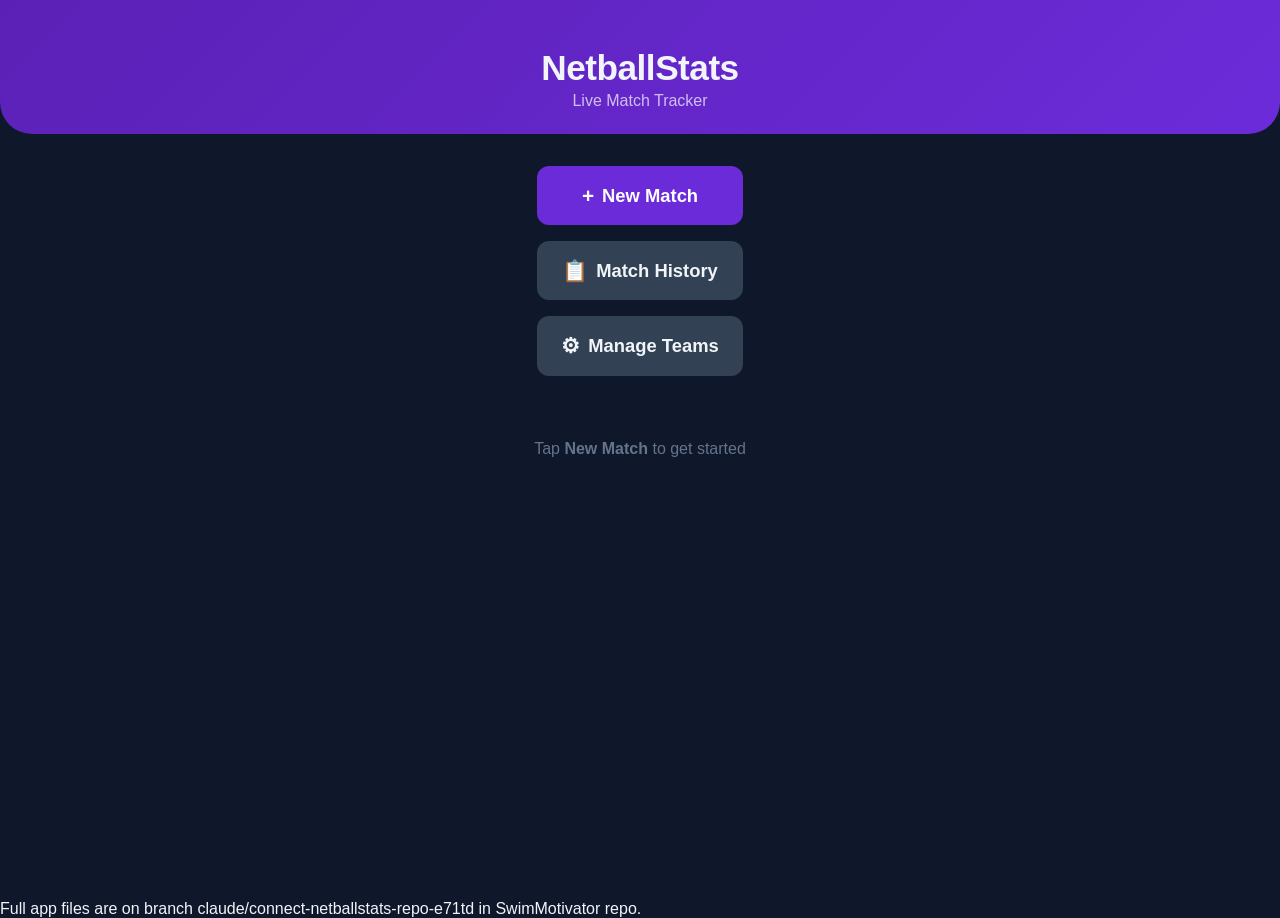
<file: netball/index.html>
<!DOCTYPE html>
<html lang="en">
<head>
    <meta charset="UTF-8">
    <meta name="viewport" content="width=device-width, initial-scale=1.0, user-scalable=no">
    <meta name="apple-mobile-web-app-capable" content="yes">
    <meta name="mobile-web-app-capable" content="yes">
    <title>NetballStats - Live Match Tracker</title>
    <link rel="stylesheet" href="css/style.css">
</head>
<body>
<div id="view-home" class="view active">
    <header class="app-header">
        <h1>NetballStats</h1>
        <p class="subtitle">Live Match Tracker</p>
    </header>
    <div class="home-actions">
        <button class="btn btn-primary btn-large" onclick="App.showView('view-setup-team')">
            <span class="btn-icon">+</span> New Match
        </button>
        <button class="btn btn-secondary btn-large" onclick="App.showView('view-history')">
            <span class="btn-icon">&#128203;</span> Match History
        </button>
        <button class="btn btn-secondary btn-large" onclick="App.showView('view-manage-teams')">
            <span class="btn-icon">&#9881;</span> Manage Teams
        </button>
    </div>
    <div class="home-footer"><p>Tap <strong>New Match</strong> to get started</p></div>
</div>
<p>Full app files are on branch claude/connect-netballstats-repo-e71td in SwimMotivator repo.</p>
<script src="js/app.js"></script>
</body>
</html>
</file>
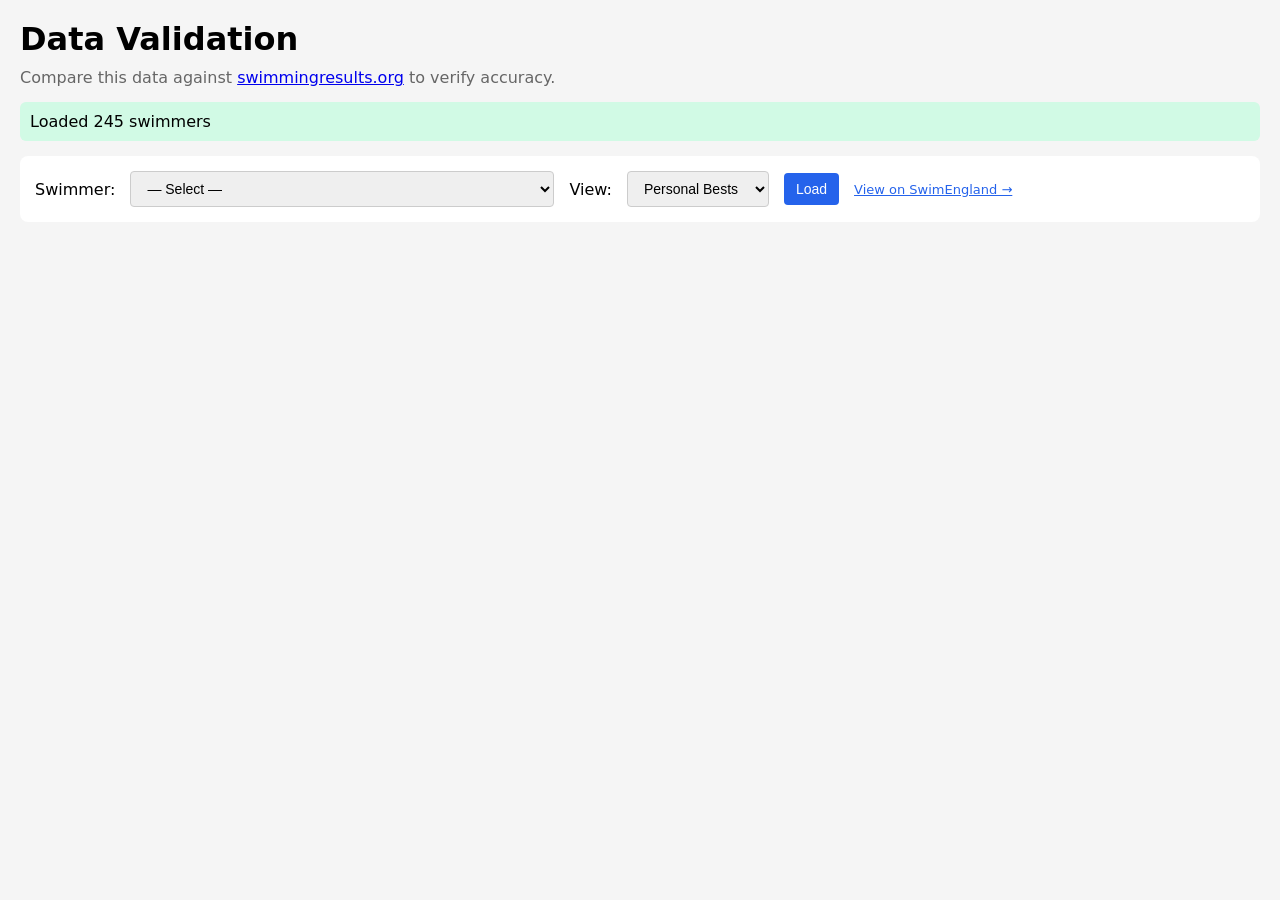
<file: validate.html>
<!DOCTYPE html>
<html lang="en">
<head>
    <meta charset="UTF-8">
    <title>SwimMotivator — Data Validation</title>
    <style>
        * { margin: 0; padding: 0; box-sizing: border-box; }
        body { font-family: 'Segoe UI', system-ui, sans-serif; padding: 20px; background: #f5f5f5; }
        h1 { margin-bottom: 10px; }
        .controls { background: #fff; padding: 15px; border-radius: 8px; margin-bottom: 20px;
                     display: flex; gap: 15px; align-items: center; flex-wrap: wrap; }
        select, button { padding: 8px 12px; border-radius: 4px; border: 1px solid #ccc; font-size: 14px; }
        button { background: #2563eb; color: white; border: none; cursor: pointer; }
        button:hover { background: #1d4ed8; }
        .link { color: #2563eb; text-decoration: underline; cursor: pointer; font-size: 13px; }
        .section { background: #fff; padding: 15px; border-radius: 8px; margin-bottom: 20px; }
        .section h2 { margin-bottom: 10px; font-size: 16px; color: #333; }
        .section h3 { margin: 15px 0 8px; font-size: 14px; color: #555; }
        table { width: 100%; border-collapse: collapse; font-size: 13px; margin-bottom: 15px; }
        th, td { padding: 6px 10px; border: 1px solid #ddd; text-align: left; }
        th { background: #f0f0f0; font-weight: 600; }
        tr:nth-child(even) { background: #fafafa; }
        .pb-row { background: #e8f5e9 !important; font-weight: 600; }
        .mismatch { background: #ffebee !important; }
        .stats { display: grid; grid-template-columns: repeat(auto-fit, minmax(200px, 1fr));
                  gap: 10px; margin-bottom: 15px; }
        .stat { background: #f8f9fa; padding: 10px; border-radius: 6px; text-align: center; }
        .stat .value { font-size: 24px; font-weight: 700; color: #2563eb; }
        .stat .label { font-size: 12px; color: #666; }
        .empty { color: #999; font-style: italic; padding: 20px; text-align: center; }
        .level-badge { display: inline-block; padding: 2px 8px; border-radius: 10px;
                       font-size: 11px; font-weight: 600; color: white; }
        .level-county { background: #16a34a; }
        .level-regional { background: #2563eb; }
        .level-national { background: #7c3aed; }
        #status { padding: 10px; margin-bottom: 15px; background: #fef3c7; border-radius: 6px; display: none; }
    </style>
</head>
<body>
    <h1>Data Validation</h1>
    <p style="margin-bottom: 15px; color: #666;">Compare this data against
        <a href="https://www.swimmingresults.org" target="_blank">swimmingresults.org</a>
        to verify accuracy.</p>

    <div id="status"></div>

    <div class="controls">
        <label>Swimmer:</label>
        <select id="swimmerSelect"><option value="">Loading...</option></select>
        <label>View:</label>
        <select id="viewSelect">
            <option value="pbs">Personal Bests</option>
            <option value="history">Full History</option>
            <option value="rankings">Rankings</option>
            <option value="summary">Summary Stats</option>
        </select>
        <button onclick="loadSwimmer()">Load</button>
        <span id="seLink" class="link" onclick="openOnSE()">View on SwimEngland →</span>
    </div>

    <div id="content"></div>

    <script>
    const BASE = 'data/json';
    let swimmers = [];
    let currentData = null;

    const STROKE_NAMES = {
        1: "50 Free", 2: "100 Free", 3: "200 Free", 4: "400 Free",
        5: "800 Free", 6: "1500 Free", 7: "50 Breast", 8: "100 Breast",
        9: "200 Breast", 10: "50 Fly", 11: "100 Fly", 12: "200 Fly",
        13: "50 Back", 14: "100 Back", 15: "200 Back",
        16: "200 IM", 17: "400 IM", 18: "100 IM",
    };

    async function init() {
        try {
            const resp = await fetch(`${BASE}/swimmers.json`);
            swimmers = await resp.json();
            const sel = document.getElementById('swimmerSelect');
            sel.innerHTML = '<option value="">— Select —</option>';
            swimmers.forEach(s => {
                const opt = document.createElement('option');
                opt.value = s.tiref;
                opt.textContent = `${s.name} (${s.yob || '?'}, ${s.sex || '?'}) — tiref ${s.tiref}`;
                sel.appendChild(opt);
            });
            showStatus(`Loaded ${swimmers.length} swimmers`, 'ok');
        } catch (e) {
            showStatus('Failed to load swimmers.json. Run bulk_load.py first.', 'error');
        }
    }

    function showStatus(msg, type) {
        const el = document.getElementById('status');
        el.style.display = 'block';
        el.style.background = type === 'error' ? '#fee2e2' : '#d1fae5';
        el.textContent = msg;
    }

    function openOnSE() {
        const tiref = document.getElementById('swimmerSelect').value;
        if (tiref) {
            window.open(`https://www.swimmingresults.org/individualbest/personal_best.php?tiref=${tiref}&mode=A`, '_blank');
        }
    }

    async function loadSwimmer() {
        const tiref = document.getElementById('swimmerSelect').value;
        if (!tiref) return;

        try {
            const resp = await fetch(`${BASE}/swimmers/${tiref}.json`);
            currentData = await resp.json();
            renderView();
        } catch (e) {
            showStatus(`Failed to load data for tiref ${tiref}`, 'error');
        }
    }

    function renderView() {
        if (!currentData) return;
        const view = document.getElementById('viewSelect').value;
        const el = document.getElementById('content');

        switch (view) {
            case 'pbs': el.innerHTML = renderPBs(); break;
            case 'history': el.innerHTML = renderHistory(); break;
            case 'rankings': el.innerHTML = renderRankings(); break;
            case 'summary': el.innerHTML = renderSummary(); break;
        }
    }

    function renderPBs() {
        const d = currentData;
        if (!d.pbs || d.pbs.length === 0)
            return '<div class="empty">No personal bests found</div>';

        // Group by course
        const sc = d.pbs.filter(p => p.course === 'SC');
        const lc = d.pbs.filter(p => p.course === 'LC');

        let html = `<div class="section"><h2>Personal Bests — ${d.name} (${d.yob})</h2>`;
        html += `<p style="margin-bottom:10px;color:#666">Compare against:
            <a href="https://www.swimmingresults.org/individualbest/personal_best.php?tiref=${d.tiref}&mode=A" target="_blank">
            swimmingresults.org PB page</a></p>`;

        for (const [label, rows] of [['Short Course', sc], ['Long Course', lc]]) {
            if (rows.length === 0) continue;
            html += `<h3>${label} (${rows.length} events)</h3>`;
            html += `<table><tr><th>Event</th><th>Time</th><th>Converted</th><th>WA Pts</th>
                     <th>Date</th><th>Meet</th><th>Venue</th></tr>`;
            rows.sort((a, b) => (a.stroke || '').localeCompare(b.stroke || ''));
            for (const r of rows) {
                html += `<tr>
                    <td>${r.stroke}</td><td><strong>${r.time}</strong></td>
                    <td>${r.converted_time || ''}</td><td>${r.wa_points || ''}</td>
                    <td>${r.date || ''}</td><td>${r.meet || ''}</td><td>${r.venue || ''}</td>
                </tr>`;
            }
            html += '</table>';
        }
        html += '</div>';
        return html;
    }

    function renderHistory() {
        const d = currentData;
        if (!d.history || d.history.length === 0)
            return '<div class="empty">No history found</div>';

        let html = `<div class="section"><h2>Full Swim History — ${d.name} (${d.yob})</h2>`;
        html += `<p style="margin-bottom:10px;color:#666">${d.history.length} total swims.
            PB swims highlighted in green. Compare per-event against:
            <a href="https://www.swimmingresults.org/individualbest/personal_best_time_date.php?tiref=${d.tiref}&mode=A&tstroke=1&tcourse=S" target="_blank">
            swimmingresults.org history page</a> (change tstroke/tcourse in URL)</p>`;

        // Group by stroke_code + course
        const groups = {};
        for (const r of d.history) {
            const key = `${r.stroke_code}|${r.course}`;
            if (!groups[key]) groups[key] = [];
            groups[key].push(r);
        }

        const sortedKeys = Object.keys(groups).sort((a, b) => {
            const [sa, ca] = a.split('|');
            const [sb, cb] = b.split('|');
            return (parseInt(sa) - parseInt(sb)) || ca.localeCompare(cb);
        });

        for (const key of sortedKeys) {
            const [strokeCode, course] = key.split('|');
            const eventName = STROKE_NAMES[parseInt(strokeCode)] || `Stroke ${strokeCode}`;
            const courseLabel = course === 'S' ? 'SC' : 'LC';
            const rows = groups[key];

            html += `<h3>${eventName} ${courseLabel} (${rows.length} swims)
                <a class="link" href="https://www.swimmingresults.org/individualbest/personal_best_time_date.php?tiref=${d.tiref}&mode=A&tstroke=${strokeCode}&tcourse=${course}" target="_blank" style="font-size:12px">verify →</a></h3>`;
            html += `<table><tr><th>Time</th><th>WA</th><th>Date</th><th>Meet</th><th>PB?</th></tr>`;
            for (const r of rows) {
                const cls = r.is_pb ? ' class="pb-row"' : '';
                html += `<tr${cls}>
                    <td><strong>${r.time}</strong></td><td>${r.wa_points || ''}</td>
                    <td>${r.date || ''}</td><td>${r.meet_name || ''}</td>
                    <td>${r.is_pb ? '✓ PB' : ''}</td>
                </tr>`;
            }
            html += '</table>';
        }
        html += '</div>';
        return html;
    }

    function renderRankings() {
        const d = currentData;
        const r = d.rankings || {};

        let html = `<div class="section"><h2>Rankings — ${d.name} (${d.yob})</h2>`;
        html += `<p style="margin-bottom:10px;color:#666">Compare against:
            <a href="https://www.swimmingresults.org/eventrankings/eventrankings.php" target="_blank">
            swimmingresults.org event rankings</a></p>`;

        for (const [level, label] of [['county', 'County (Herts)'], ['regional', 'Regional (East)'], ['national', 'National']]) {
            const rows = r[level] || [];
            const badgeClass = `level-${level}`;

            html += `<h3><span class="level-badge ${badgeClass}">${label}</span> — ${rows.length} entries</h3>`;

            if (rows.length === 0) {
                html += '<div class="empty">No ranking data at this level</div>';
                continue;
            }

            // Group by year
            const byYear = {};
            for (const row of rows) {
                if (!byYear[row.year]) byYear[row.year] = [];
                byYear[row.year].push(row);
            }

            for (const year of Object.keys(byYear).sort().reverse()) {
                const yearRows = byYear[year];
                html += `<p style="margin-top:10px;font-weight:600">${year}</p>`;
                html += `<table><tr><th>Event</th><th>Course</th><th>Age</th>
                         <th>Rank</th><th>Total</th><th>Time</th></tr>`;
                yearRows.sort((a, b) => (a.event || '').localeCompare(b.event || ''));
                for (const row of yearRows) {
                    html += `<tr>
                        <td>${row.event}</td><td>${row.course}</td><td>${row.age_group}</td>
                        <td><strong>${row.rank || '?'}</strong></td>
                        <td>${row.total_in_ranking || '?'}</td>
                        <td>${row.time || ''}</td>
                    </tr>`;
                }
                html += '</table>';
            }
        }
        html += '</div>';
        return html;
    }

    function renderSummary() {
        const d = currentData;
        const pbs = d.pbs || [];
        const hist = d.history || [];
        const ranks = d.rankings || {};

        const natl = ranks.national || [];
        const reg = ranks.regional || [];
        const cty = ranks.county || [];

        // Find best rank at each level (lowest number)
        const bestRank = (rows) => {
            const valid = rows.filter(r => r.rank != null);
            return valid.length ? Math.min(...valid.map(r => r.rank)) : '—';
        };

        let html = `<div class="section"><h2>Summary — ${d.name} (${d.yob}, ${d.sex}, ${d.club})</h2>`;
        html += `<div class="stats">
            <div class="stat"><div class="value">${pbs.length}</div><div class="label">Personal Bests</div></div>
            <div class="stat"><div class="value">${hist.length}</div><div class="label">Total Swims</div></div>
            <div class="stat"><div class="value">${natl.length}</div><div class="label">National Rankings</div></div>
            <div class="stat"><div class="value">${reg.length}</div><div class="label">Regional Rankings</div></div>
            <div class="stat"><div class="value">${cty.length}</div><div class="label">County Rankings</div></div>
            <div class="stat"><div class="value">${bestRank(cty)}</div><div class="label">Best County Rank</div></div>
            <div class="stat"><div class="value">${bestRank(reg)}</div><div class="label">Best Regional Rank</div></div>
            <div class="stat"><div class="value">${bestRank(natl)}</div><div class="label">Best National Rank</div></div>
        </div>`;

        // Rank progression: for each event, show rank by year at each level
        html += '<h3>Rank Progression by Event</h3>';

        // Collect all events across all levels
        const allEvents = new Set();
        [...natl, ...reg, ...cty].forEach(r => allEvents.add(`${r.event}|${r.course}`));

        if (allEvents.size === 0) {
            html += '<div class="empty">No ranking data available</div>';
        } else {
            const years = [...new Set([...natl, ...reg, ...cty].map(r => r.year))].sort();

            for (const eventKey of [...allEvents].sort()) {
                const [event, course] = eventKey.split('|');
                html += `<h3>${event} ${course}</h3>`;
                html += `<table><tr><th>Level</th>`;
                years.forEach(y => html += `<th>${y}</th>`);
                html += '</tr>';

                for (const [level, label, rows] of [['county', 'County', cty], ['regional', 'Regional', reg], ['national', 'National', natl]]) {
                    html += `<tr><td><span class="level-badge level-${level}">${label}</span></td>`;
                    for (const year of years) {
                        const match = rows.find(r => r.event === event && r.course === course && r.year === year);
                        if (match && match.rank != null) {
                            html += `<td><strong>#${match.rank}</strong> / ${match.total_in_ranking || '?'}</td>`;
                        } else {
                            html += '<td>—</td>';
                        }
                    }
                    html += '</tr>';
                }
                html += '</table>';
            }
        }

        html += '</div>';
        return html;
    }

    document.getElementById('viewSelect').addEventListener('change', renderView);
    init();
    </script>
</body>
</html>
</file>
<file: netball/css/style.css>
/* ========================================
   NetballStats - Mobile-first CSS
   ======================================== */

:root {
    --primary: #6C2BD9;
    --primary-light: #8B5CF6;
    --primary-dark: #5B21B6;
    --accent: #F59E0B;
    --accent-light: #FCD34D;
    --success: #10B981;
    --danger: #EF4444;
    --warning: #F59E0B;
    --bg: #0F172A;
    --bg-card: #1E293B;
    --bg-elevated: #334155;
    --text: #F1F5F9;
    --text-muted: #94A3B8;
    --text-dim: #64748B;
    --border: #334155;
    --radius: 12px;
    --radius-sm: 8px;
    --radius-xs: 4px;
    --shadow: 0 4px 12px rgba(0,0,0,0.3);
    --transition: 0.2s ease;
}

* { box-sizing: border-box; margin: 0; padding: 0; }
html { font-size: 16px; }
body {
    font-family: -apple-system, BlinkMacSystemFont, 'Segoe UI', Roboto, sans-serif;
    background: var(--bg);
    color: var(--text);
    min-height: 100vh;
    -webkit-tap-highlight-color: transparent;
    overscroll-behavior: none;
}

/* ---- Views ---- */
.view { display: none; min-height: 100vh; }
.view.active { display: flex; flex-direction: column; }

/* ---- App Header (Home) ---- */
.app-header {
    text-align: center;
    padding: 3rem 1.5rem 1.5rem;
    background: linear-gradient(135deg, var(--primary-dark), var(--primary));
    border-radius: 0 0 2rem 2rem;
}
.app-header h1 {
    font-size: 2.2rem;
    font-weight: 800;
    letter-spacing: -0.5px;
}
.app-header .subtitle {
    color: rgba(255,255,255,0.7);
    margin-top: 0.25rem;
    font-size: 1rem;
}

/* ---- View Header ---- */
.view-header {
    display: flex;
    align-items: center;
    padding: 1rem 1.5rem;
    background: var(--bg-card);
    border-bottom: 1px solid var(--border);
    gap: 0.75rem;
    position: sticky;
    top: 0;
    z-index: 100;
}
.view-header h2 {
    flex: 1;
    font-size: 1.2rem;
    font-weight: 700;
}
.btn-back {
    background: none;
    border: none;
    color: var(--text);
    font-size: 1.5rem;
    cursor: pointer;
    padding: 0.25rem 0.5rem;
}
.quarter-badge {
    background: var(--primary);
    color: #fff;
    padding: 0.25rem 0.75rem;
    border-radius: var(--radius-sm);
    font-weight: 700;
    font-size: 0.9rem;
}

/* ---- View Body ---- */
.view-body {
    flex: 1;
    overflow-y: auto;
    -webkit-overflow-scrolling: touch;
}
.padded { padding: 1.25rem; }

/* ---- Buttons ---- */
.btn {
    display: inline-flex;
    align-items: center;
    justify-content: center;
    gap: 0.5rem;
    border: none;
    border-radius: var(--radius-sm);
    font-size: 1rem;
    font-weight: 600;
    cursor: pointer;
    transition: all var(--transition);
    padding: 0.75rem 1.25rem;
    text-decoration: none;
}
.btn:active { transform: scale(0.96); }
.btn-primary {
    background: var(--primary);
    color: #fff;
}
.btn-primary:hover { background: var(--primary-light); }
.btn-secondary {
    background: var(--bg-elevated);
    color: var(--text);
}
.btn-outline {
    background: transparent;
    border: 2px solid var(--border);
    color: var(--text);
}
.btn-large {
    padding: 1.1rem 1.5rem;
    font-size: 1.15rem;
    border-radius: var(--radius);
    width: 100%;
}
.btn-small {
    padding: 0.4rem 0.75rem;
    font-size: 0.85rem;
}
.btn-icon {
    font-size: 1.3rem;
}
.btn-tool {
    background: var(--bg-elevated);
    color: var(--text);
    border-radius: var(--radius-xs);
    font-size: 0.8rem;
    font-weight: 700;
    text-transform: uppercase;
    letter-spacing: 0.5px;
}
.btn-tool:disabled {
    opacity: 0.3;
    cursor: default;
}
.btn-away-goal {
    background: var(--danger) !important;
    color: #fff !important;
}
.btn-danger { background: var(--danger); color: #fff; }

/* ---- Home ---- */
.home-actions {
    padding: 2rem 1.5rem;
    display: flex;
    flex-direction: column;
    gap: 1rem;
}
.home-footer {
    text-align: center;
    padding: 2rem;
    color: var(--text-dim);
}

/* ---- Forms ---- */
.form-section {
    margin-bottom: 1.5rem;
}
.form-section h3 {
    font-size: 1rem;
    color: var(--text-muted);
    text-transform: uppercase;
    letter-spacing: 1px;
    margin-bottom: 0.75rem;
    padding-bottom: 0.5rem;
    border-bottom: 1px solid var(--border);
}
.form-group {
    margin-bottom: 1rem;
}
.form-group label {
    display: block;
    font-size: 0.85rem;
    color: var(--text-muted);
    margin-bottom: 0.35rem;
    font-weight: 600;
}
.input-large, select.input-large {
    width: 100%;
    padding: 0.75rem 1rem;
    border: 2px solid var(--border);
    border-radius: var(--radius-sm);
    background: var(--bg);
    color: var(--text);
    font-size: 1rem;
    transition: border-color var(--transition);
}
.input-large:focus {
    outline: none;
    border-color: var(--primary-light);
}
.form-row {
    display: flex;
    gap: 0.75rem;
}
.flex-1 { flex: 1; }
.form-actions { margin-top: 1rem; }
.hint {
    font-size: 0.8rem;
    color: var(--text-dim);
    margin-top: 0.35rem;
}
hr {
    border: none;
    border-top: 1px solid var(--border);
    margin: 1.5rem 0;
}

/* ---- Toggle Group ---- */
.toggle-group {
    display: flex;
    gap: 0;
    border: 2px solid var(--border);
    border-radius: var(--radius-sm);
    overflow: hidden;
}
.toggle-btn {
    flex: 1;
    padding: 0.6rem;
    border: none;
    background: var(--bg);
    color: var(--text-muted);
    font-size: 0.9rem;
    font-weight: 600;
    cursor: pointer;
    transition: all var(--transition);
}
.toggle-btn.active {
    background: var(--primary);
    color: #fff;
}

/* ---- Player List Edit ---- */
.player-list-edit {
    display: flex;
    flex-direction: column;
    gap: 0.5rem;
    margin-bottom: 0.5rem;
}
.player-row {
    display: flex;
    gap: 0.5rem;
    align-items: center;
}
.player-row input {
    flex: 1;
    padding: 0.6rem 0.75rem;
    border: 2px solid var(--border);
    border-radius: var(--radius-xs);
    background: var(--bg);
    color: var(--text);
    font-size: 0.95rem;
}
.player-row input:focus {
    outline: none;
    border-color: var(--primary-light);
}
.player-row .player-num {
    width: 60px;
    text-align: center;
}
.player-row .btn-remove {
    background: none;
    border: none;
    color: var(--danger);
    font-size: 1.3rem;
    cursor: pointer;
    padding: 0.25rem;
    line-height: 1;
}

/* ---- Court Layout (Lineup) ---- */
.court-layout {
    background: linear-gradient(180deg, #1a6b3c, #15803d, #1a6b3c);
    border-radius: var(--radius);
    padding: 1rem;
    margin-bottom: 1rem;
    border: 3px solid rgba(255,255,255,0.15);
}
.court-third {
    display: flex;
    justify-content: center;
    gap: 0.5rem;
    padding: 0.75rem 0;
    position: relative;
}
.court-attack {
    border-bottom: 2px dashed rgba(255,255,255,0.3);
}
.court-centre {
    border-bottom: 2px dashed rgba(255,255,255,0.3);
}
.position-slot {
    display: flex;
    flex-direction: column;
    align-items: center;
    justify-content: center;
    background: rgba(0,0,0,0.35);
    border: 2px solid rgba(255,255,255,0.25);
    border-radius: var(--radius-sm);
    padding: 0.6rem 0.5rem;
    width: 100px;
    cursor: pointer;
    transition: all var(--transition);
    min-height: 65px;
}
.position-slot:active {
    transform: scale(0.95);
}
.position-slot.assigned {
    border-color: var(--accent);
    background: rgba(245, 158, 11, 0.15);
}
.pos-label {
    font-weight: 800;
    font-size: 0.9rem;
    color: var(--accent-light);
    letter-spacing: 1px;
}
.pos-player {
    font-size: 0.75rem;
    color: rgba(255,255,255,0.7);
    margin-top: 0.2rem;
    text-align: center;
    overflow: hidden;
    text-overflow: ellipsis;
    white-space: nowrap;
    max-width: 90px;
}

/* ---- Player Picker ---- */
.player-picker {
    background: var(--bg-card);
    border-radius: var(--radius);
    padding: 1rem;
    margin-bottom: 1rem;
    border: 2px solid var(--primary-light);
}
.player-picker h4 {
    margin-bottom: 0.75rem;
    color: var(--primary-light);
}
.picker-grid {
    display: grid;
    grid-template-columns: repeat(auto-fill, minmax(120px, 1fr));
    gap: 0.5rem;
    margin-bottom: 0.75rem;
}
.picker-player {
    padding: 0.6rem;
    background: var(--bg);
    border: 2px solid var(--border);
    border-radius: var(--radius-xs);
    color: var(--text);
    font-size: 0.9rem;
    font-weight: 600;
    cursor: pointer;
    transition: all var(--transition);
    text-align: center;
}
.picker-player:active { transform: scale(0.95); }
.picker-player.taken {
    opacity: 0.3;
    cursor: default;
}
.picker-player:not(.taken):hover {
    border-color: var(--primary-light);
    background: var(--bg-elevated);
}

/* ---- Hidden ---- */
.hidden { display: none !important; }

/* ========================================
   LIVE MATCH VIEW
   ======================================== */

/* ---- Scoreboard ---- */
.match-scoreboard {
    display: flex;
    align-items: center;
    background: linear-gradient(135deg, var(--primary-dark), var(--primary));
    padding: 0.75rem 1rem;
    position: sticky;
    top: 0;
    z-index: 100;
}
.score-team {
    flex: 1;
    text-align: center;
}
.score-team-name {
    display: block;
    font-size: 0.75rem;
    font-weight: 700;
    text-transform: uppercase;
    letter-spacing: 1px;
    color: rgba(255,255,255,0.7);
    margin-bottom: 0.15rem;
    overflow: hidden;
    text-overflow: ellipsis;
    white-space: nowrap;
}
.score-value {
    display: block;
    font-size: 2.8rem;
    font-weight: 900;
    line-height: 1;
    color: #fff;
}
.score-centre {
    display: flex;
    flex-direction: column;
    align-items: center;
    padding: 0 1rem;
    min-width: 90px;
}
.score-quarter {
    font-weight: 800;
    font-size: 0.85rem;
    color: var(--accent-light);
    letter-spacing: 1px;
}
.score-timer {
    font-size: 1.5rem;
    font-weight: 700;
    color: #fff;
    cursor: pointer;
    font-variant-numeric: tabular-nums;
}
.timer-hint {
    font-size: 0.6rem;
    color: rgba(255,255,255,0.4);
}

/* ---- Match Toolbar ---- */
.match-toolbar {
    display: flex;
    gap: 0.4rem;
    padding: 0.5rem;
    background: var(--bg-card);
    border-bottom: 1px solid var(--border);
    justify-content: center;
}

/* ---- Player Grid ---- */
.match-player-grid {
    padding: 0.75rem;
}
.grid-hint {
    text-align: center;
    font-size: 0.8rem;
    color: var(--text-dim);
    margin-bottom: 0.5rem;
}
.court-players {
    display: grid;
    grid-template-columns: repeat(auto-fit, minmax(90px, 1fr));
    gap: 0.5rem;
}
.court-player-btn {
    display: flex;
    flex-direction: column;
    align-items: center;
    justify-content: center;
    padding: 0.75rem 0.4rem;
    background: var(--bg-card);
    border: 2px solid var(--border);
    border-radius: var(--radius-sm);
    cursor: pointer;
    transition: all var(--transition);
    min-height: 70px;
}
.court-player-btn:active { transform: scale(0.93); }
.court-player-btn .cp-pos {
    font-size: 0.7rem;
    font-weight: 800;
    color: var(--accent);
    letter-spacing: 1px;
    margin-bottom: 0.15rem;
}
.court-player-btn .cp-name {
    font-size: 0.85rem;
    font-weight: 700;
    color: var(--text);
    text-align: center;
    overflow: hidden;
    text-overflow: ellipsis;
    white-space: nowrap;
    max-width: 100%;
}
.court-player-btn .cp-stats {
    font-size: 0.65rem;
    color: var(--text-dim);
    margin-top: 0.15rem;
}
.court-player-btn.selected {
    border-color: var(--primary-light);
    background: rgba(108,43,217,0.15);
    box-shadow: 0 0 0 2px var(--primary-light);
}

/* ---- Action Grid ---- */
.match-actions {
    padding: 0.5rem 0.75rem;
    background: var(--bg-card);
    border-top: 2px solid var(--primary-light);
    animation: slideUp 0.2s ease;
}
@keyframes slideUp {
    from { opacity: 0; transform: translateY(10px); }
    to { opacity: 1; transform: translateY(0); }
}
.selected-player-bar {
    display: flex;
    align-items: center;
    gap: 0.5rem;
    margin-bottom: 0.5rem;
    padding-bottom: 0.5rem;
    border-bottom: 1px solid var(--border);
}
#selected-player-name {
    font-weight: 700;
    font-size: 1rem;
    flex: 1;
}
.pos-badge {
    background: var(--accent);
    color: #000;
    padding: 0.15rem 0.5rem;
    border-radius: var(--radius-xs);
    font-size: 0.75rem;
    font-weight: 800;
}
.action-grid {
    display: grid;
    grid-template-columns: repeat(3, 1fr);
    gap: 0.4rem;
}
.action-btn {
    display: flex;
    flex-direction: column;
    align-items: center;
    justify-content: center;
    padding: 0.7rem 0.3rem;
    border: 2px solid var(--border);
    border-radius: var(--radius-sm);
    background: var(--bg);
    color: var(--text);
    font-size: 0.8rem;
    font-weight: 700;
    cursor: pointer;
    transition: all var(--transition);
    min-height: 55px;
}
.action-btn:active { transform: scale(0.93); }
.action-btn .action-icon {
    font-size: 1.2rem;
    margin-bottom: 0.15rem;
}
.action-btn.action-goal {
    border-color: var(--success);
    background: rgba(16,185,129,0.1);
    color: var(--success);
}
.action-btn.action-miss {
    border-color: var(--danger);
    background: rgba(239,68,68,0.1);
    color: var(--danger);
}
.action-btn.action-positive {
    border-color: var(--success);
    background: rgba(16,185,129,0.05);
}
.action-btn.action-negative {
    border-color: var(--danger);
    background: rgba(239,68,68,0.05);
}
.action-btn.action-neutral {
    border-color: var(--border);
}

/* ---- Substitution Panel ---- */
.match-subs {
    padding: 1rem;
    background: var(--bg-card);
    border-top: 2px solid var(--accent);
}
.subs-header {
    display: flex;
    justify-content: space-between;
    align-items: center;
    margin-bottom: 0.75rem;
}
.subs-header h3 { font-size: 1rem; }
.subs-body {}
.subs-section {
    margin-bottom: 0.75rem;
}
.subs-section h4 {
    font-size: 0.8rem;
    color: var(--text-muted);
    margin-bottom: 0.35rem;
}
.subs-grid {
    display: flex;
    flex-wrap: wrap;
    gap: 0.35rem;
}
.sub-btn {
    padding: 0.5rem 0.75rem;
    border: 2px solid var(--border);
    border-radius: var(--radius-xs);
    background: var(--bg);
    color: var(--text);
    font-size: 0.8rem;
    font-weight: 600;
    cursor: pointer;
    transition: all var(--transition);
}
.sub-btn:active { transform: scale(0.95); }
.sub-btn.selected {
    border-color: var(--accent);
    background: rgba(245,158,11,0.15);
}

/* ---- Event Feed ---- */
.match-feed {
    padding: 0.75rem;
    border-top: 1px solid var(--border);
}
.match-feed h4 {
    font-size: 0.8rem;
    color: var(--text-dim);
    text-transform: uppercase;
    letter-spacing: 1px;
    margin-bottom: 0.5rem;
}
.event-list {
    display: flex;
    flex-direction: column;
    gap: 0.25rem;
    max-height: 200px;
    overflow-y: auto;
}
.event-item {
    display: flex;
    align-items: center;
    gap: 0.5rem;
    padding: 0.4rem 0.5rem;
    background: var(--bg-card);
    border-radius: var(--radius-xs);
    font-size: 0.8rem;
    animation: fadeIn 0.2s ease;
}
@keyframes fadeIn {
    from { opacity: 0; }
    to { opacity: 1; }
}
.event-time {
    font-weight: 700;
    color: var(--text-dim);
    min-width: 40px;
    font-variant-numeric: tabular-nums;
}
.event-icon {
    font-size: 1rem;
}
.event-text {
    flex: 1;
    color: var(--text-muted);
}
.event-text strong {
    color: var(--text);
}
.event-item.event-goal { border-left: 3px solid var(--success); }
.event-item.event-miss { border-left: 3px solid var(--danger); }
.event-item.event-defence { border-left: 3px solid var(--primary-light); }
.event-item.event-turnover { border-left: 3px solid var(--warning); }
.event-item.event-opp { border-left: 3px solid var(--danger); background: rgba(239,68,68,0.05); }
.event-item.event-system { border-left: 3px solid var(--text-dim); }

/* ========================================
   MATCH SUMMARY
   ======================================== */
.summary-score {
    background: linear-gradient(135deg, var(--primary-dark), var(--primary));
    border-radius: var(--radius);
    padding: 1.25rem;
    text-align: center;
    margin-bottom: 1rem;
}
.summary-score .final-label {
    font-size: 0.75rem;
    text-transform: uppercase;
    letter-spacing: 2px;
    color: rgba(255,255,255,0.5);
}
.summary-score .final-score {
    font-size: 2.5rem;
    font-weight: 900;
    margin: 0.25rem 0;
}
.summary-score .final-teams {
    font-size: 0.9rem;
    color: rgba(255,255,255,0.7);
}
.summary-score .final-detail {
    font-size: 0.8rem;
    color: rgba(255,255,255,0.5);
    margin-top: 0.25rem;
}

/* ---- Summary Tabs ---- */
.summary-tabs {
    display: flex;
    gap: 0;
    border: 2px solid var(--border);
    border-radius: var(--radius-sm);
    overflow: hidden;
    margin-bottom: 1rem;
}
.tab-btn {
    flex: 1;
    padding: 0.6rem;
    border: none;
    background: var(--bg);
    color: var(--text-muted);
    font-size: 0.85rem;
    font-weight: 600;
    cursor: pointer;
    transition: all var(--transition);
}
.tab-btn.active {
    background: var(--primary);
    color: #fff;
}

/* ---- Stats Table ---- */
.stats-table {
    width: 100%;
    border-collapse: collapse;
    font-size: 0.8rem;
    margin-bottom: 1rem;
}
.stats-table th {
    background: var(--bg-elevated);
    padding: 0.5rem 0.4rem;
    text-align: center;
    font-weight: 700;
    font-size: 0.7rem;
    text-transform: uppercase;
    letter-spacing: 0.5px;
    color: var(--text-muted);
    position: sticky;
    top: 0;
}
.stats-table th:first-child {
    text-align: left;
    padding-left: 0.75rem;
}
.stats-table td {
    padding: 0.5rem 0.4rem;
    text-align: center;
    border-bottom: 1px solid var(--border);
    font-variant-numeric: tabular-nums;
}
.stats-table td:first-child {
    text-align: left;
    padding-left: 0.75rem;
    font-weight: 600;
}
.stats-table tr:last-child td {
    border-bottom: none;
}
.stats-table .stat-highlight {
    color: var(--accent);
    font-weight: 700;
}
.stats-table .row-total {
    background: var(--bg-elevated);
    font-weight: 700;
}

/* ---- Quarter Score Grid ---- */
.quarter-scores {
    display: grid;
    grid-template-columns: repeat(auto-fit, minmax(100px, 1fr));
    gap: 0.75rem;
    margin-bottom: 1rem;
}
.quarter-card {
    background: var(--bg-card);
    border-radius: var(--radius-sm);
    padding: 0.75rem;
    text-align: center;
    border: 1px solid var(--border);
}
.quarter-card .qc-label {
    font-size: 0.75rem;
    color: var(--text-dim);
    text-transform: uppercase;
    letter-spacing: 1px;
}
.quarter-card .qc-score {
    font-size: 1.5rem;
    font-weight: 900;
    margin: 0.25rem 0;
}
.quarter-card .qc-detail {
    font-size: 0.7rem;
    color: var(--text-muted);
}

/* ---- Timeline ---- */
.timeline {
    display: flex;
    flex-direction: column;
    gap: 0.25rem;
}

/* ---- Summary Actions ---- */
.summary-actions {
    display: flex;
    gap: 0.75rem;
    margin-top: 1.5rem;
}
.summary-actions .btn { flex: 1; }

/* ========================================
   MATCH HISTORY
   ======================================== */
.history-list {
    display: flex;
    flex-direction: column;
    gap: 0.75rem;
}
.history-card {
    background: var(--bg-card);
    border-radius: var(--radius);
    padding: 1rem;
    border: 1px solid var(--border);
    cursor: pointer;
    transition: all var(--transition);
}
.history-card:active { transform: scale(0.98); }
.history-card .hc-date {
    font-size: 0.75rem;
    color: var(--text-dim);
}
.history-card .hc-score {
    font-size: 1.4rem;
    font-weight: 900;
    margin: 0.25rem 0;
}
.history-card .hc-teams {
    font-size: 0.9rem;
    color: var(--text-muted);
}
.history-card .hc-comp {
    font-size: 0.75rem;
    color: var(--text-dim);
    margin-top: 0.25rem;
}
.history-card .hc-actions {
    margin-top: 0.5rem;
    display: flex;
    gap: 0.5rem;
}
.empty-state {
    text-align: center;
    color: var(--text-dim);
    padding: 3rem 1rem;
    font-size: 1rem;
}

/* ---- Saved Teams ---- */
.saved-teams {
    display: flex;
    flex-direction: column;
    gap: 0.5rem;
}
.saved-team-card {
    background: var(--bg-card);
    border-radius: var(--radius-sm);
    padding: 0.75rem 1rem;
    display: flex;
    align-items: center;
    justify-content: space-between;
    border: 1px solid var(--border);
}
.saved-team-card .stc-name {
    font-weight: 700;
}
.saved-team-card .stc-count {
    font-size: 0.8rem;
    color: var(--text-dim);
}
.saved-team-card .stc-actions {
    display: flex;
    gap: 0.5rem;
}

/* ---- Toast ---- */
.toast {
    position: fixed;
    bottom: 1.5rem;
    left: 50%;
    transform: translateX(-50%);
    background: var(--bg-elevated);
    color: var(--text);
    padding: 0.75rem 1.25rem;
    border-radius: var(--radius);
    font-size: 0.9rem;
    font-weight: 600;
    z-index: 1000;
    box-shadow: var(--shadow);
    animation: toastIn 0.3s ease;
}
.toast.toast-success { border-left: 4px solid var(--success); }
.toast.toast-error { border-left: 4px solid var(--danger); }
@keyframes toastIn {
    from { opacity: 0; transform: translateX(-50%) translateY(10px); }
    to { opacity: 1; transform: translateX(-50%) translateY(0); }
}

/* ---- Confirm Dialog ---- */
.dialog-overlay {
    position: fixed;
    inset: 0;
    background: rgba(0,0,0,0.6);
    display: flex;
    align-items: center;
    justify-content: center;
    z-index: 1000;
    padding: 1rem;
}
.dialog {
    background: var(--bg-card);
    border-radius: var(--radius);
    padding: 1.5rem;
    max-width: 320px;
    width: 100%;
    box-shadow: var(--shadow);
}
.dialog p {
    margin-bottom: 1rem;
    font-size: 1rem;
    line-height: 1.4;
}
.dialog-actions {
    display: flex;
    gap: 0.75rem;
    justify-content: flex-end;
}

/* ---- Responsive ---- */
@media (min-width: 600px) {
    .home-actions {
        max-width: 400px;
        margin: 0 auto;
    }
    .view-body.padded {
        max-width: 600px;
        margin: 0 auto;
    }
    .action-grid {
        grid-template-columns: repeat(4, 1fr);
    }
    .court-players {
        grid-template-columns: repeat(7, 1fr);
    }
}
</file>
